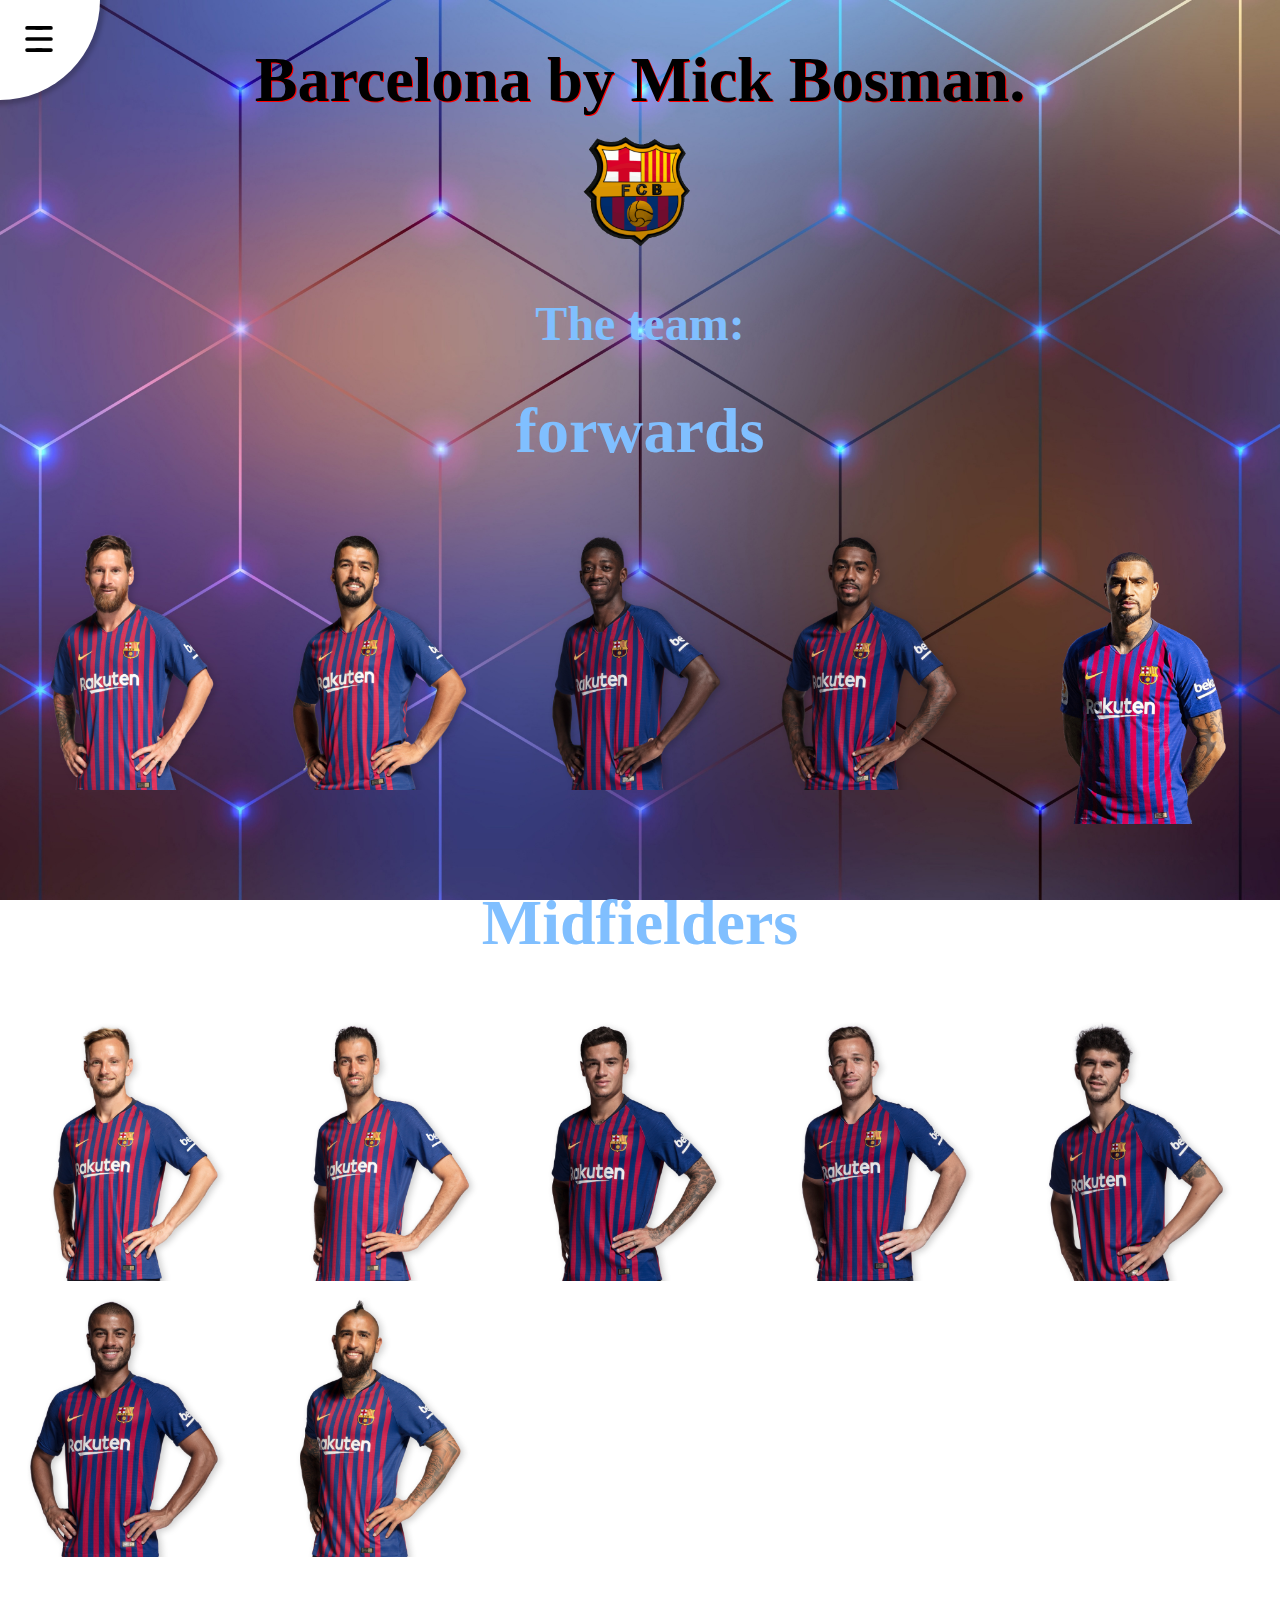
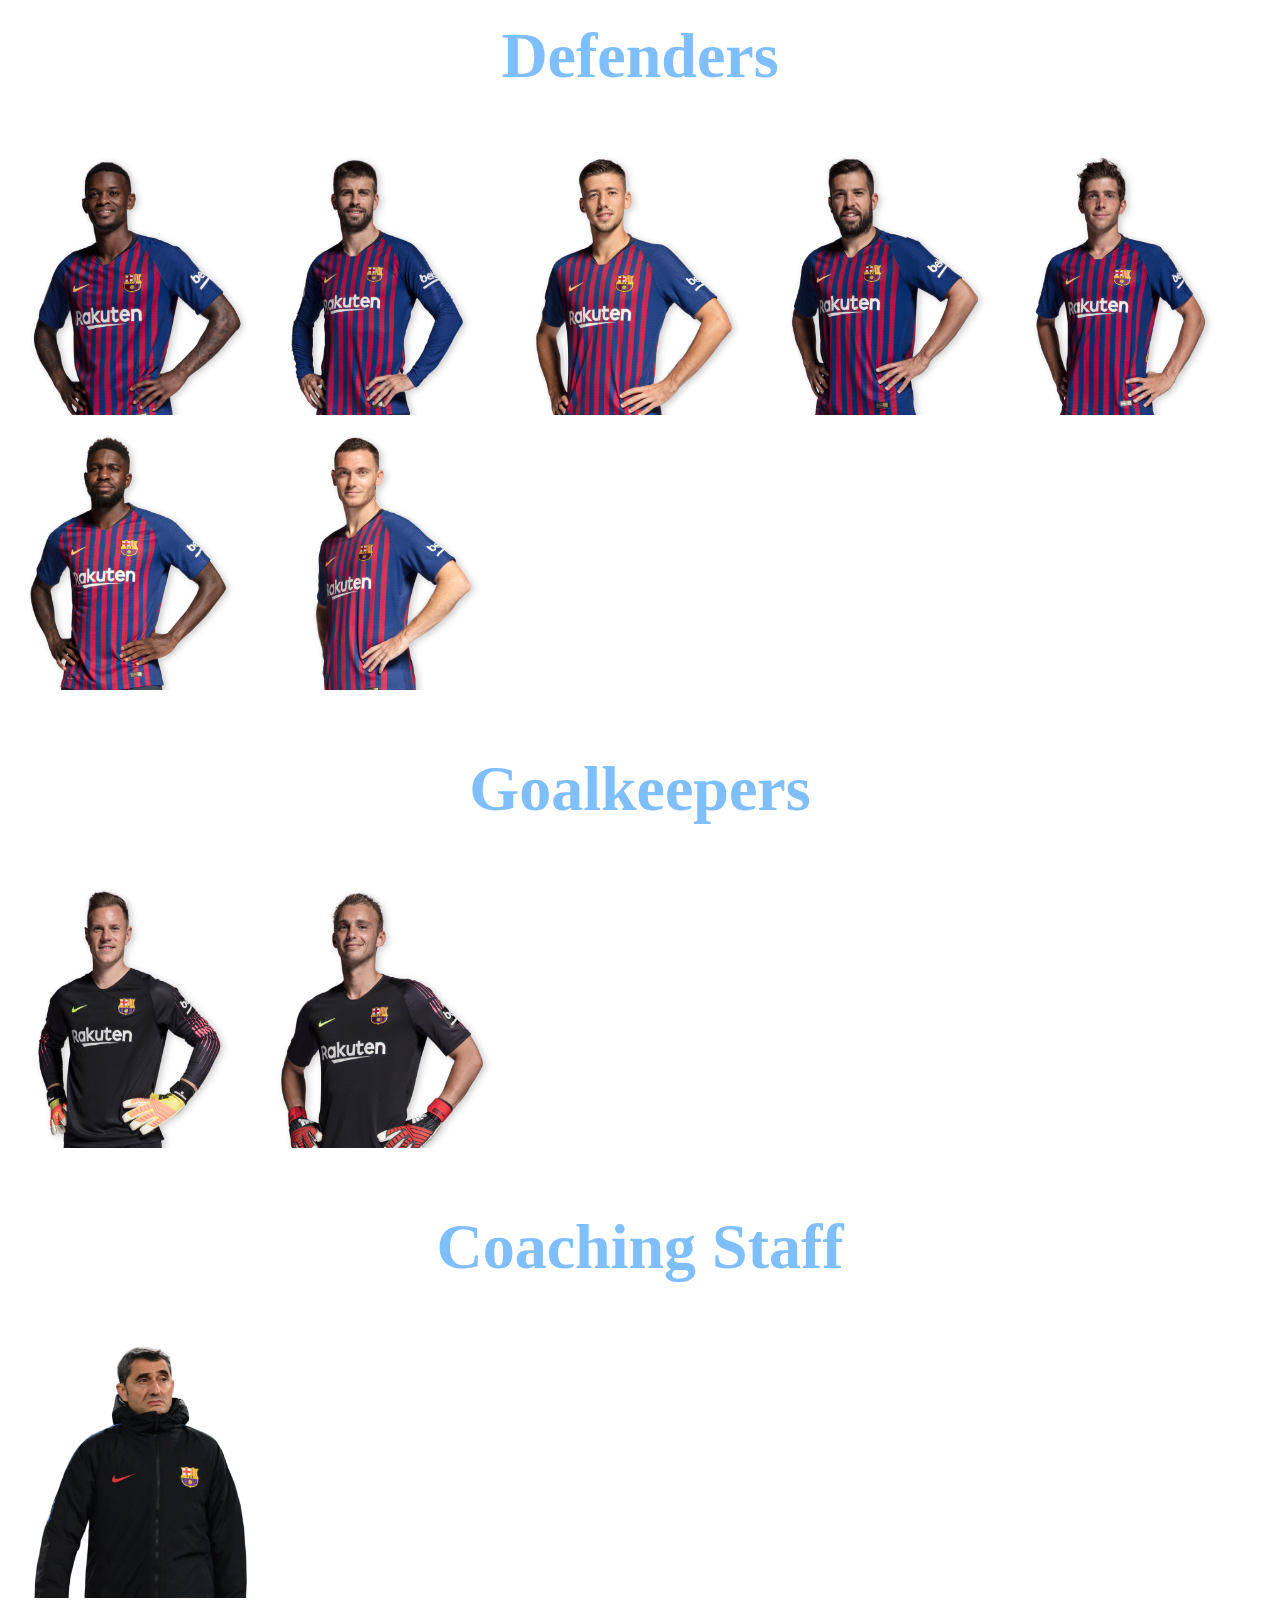
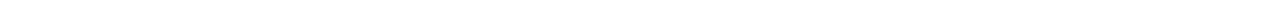
<file: public/index.html>
<!DOCTYPE html>
<html>
<head>
  <meta charset="utf-8">
  <title>selectie van covers</title>
  <meta name="author" content="Mick Bosman">
  <link rel="stylesheet" href="style_2.css">
</head>
<body lang="nl">

        <div class="logo">
        <h1>Barcelona by Mick Bosman.</h1>
        <img src="afbeeldingen/barcalona.gif">
      </div>

      <div class="positions">
        <h2>The team:</h2>
        <h1>forwards</h1>
      </div>

            <!-- menu -->
            <a href="index.html">
                <div class="pie pie1" onclick="document.body.classList.remove('active')">
              <div class="pie-color pie-color1">
              </div>
            </div>
          </a>

          <a href="playingTimes.html">
            <div class="pie pie2" onclick="document.body.classList.remove('active')">
              <div class="pie-color pie-color2">
              </div>
            </div>
          </a>

          <a href="trophies.html">
            <div class="pie pie3" onclick="document.body.classList.remove('active')">
              <div class="pie-color pie-color3">
              </div>
            </div>
          </a>

            <div class="menu" onclick="document.body.classList.toggle('active')">
              <svg class="hamburger" xmlns="http://www.w3.org/2000/svg" width="100" height="100" viewBox="0 0 100 100">
                    <g  fill="none"
                      stroke="#000"
                      stroke-width="7.999"
                      stroke-linecap="round">
                      <path d="M 55,26.000284 L 24.056276,25.999716" />
                      <path d="M 24.056276,49.999716 L 75.943724,50.000284" />
                      <path d="M 45,73.999716 L 75.943724,74.000284" />
                      <path d="M 75.943724,26.000284 L 45,25.999716" />
                      <path d="M 24.056276,73.999716 L 55,74.000284" />
                    </g>
                  </svg>
            </div>

<div class="wrapper">
    <img class="mButton" src="afbeeldingen/player_1.png">
    <div class="cover content">
      <img src="afbeeldingen/player_1.png">
      <article>
            <h1>Lionel Messi</h1>
        <ul>
          <h3><li>Position: forward.</li></h3>
          <h3><li>Orgin: Rosario, Argentinië.</li></h3>
          <h3><li>Age: 31.</li></h3>
          <h3><li>height: 170cm.</li></h3>
          <h3><li>club debut: 16/10/2004.</li></h3>
          <h3><li>weight: 72kg.</li></h3>
        </ul>
      </article>
    </div>

    <img class="mButton" src="afbeeldingen/player_2.png">
    <div class="cover content">
      <img src="afbeeldingen/player_2.png">
      <article>
            <h1>Luis Suárez</h1>
        <ul>
          <h3><li>Position: forward.</li></h3>
          <h3><li>Orgin: Salto, Uruguay.</li></h3>
          <h3><li>Age: 32.</li></h3>
          <h3><li>height: 182cm.</li></h3>
          <h3><li>club debut: 25/10/14.</li></h3>
          <h3><li>weight: 86kg.</li></h3>
        </ul>
      </article>
    </div>

    <img class="mButton" src="afbeeldingen/player_3.png">
    <div class="cover content">
      <img src="afbeeldingen/player_3.png">
      <article>
            <h1>Ousmane Dembélé</h1>
        <ul>
          <h3><li>Position: forward.</li></h3>
          <h3><li>Orgin: Vernon, France.</li></h3>
          <h3><li>Age: 22.</li></h3>
          <h3><li>height: 178cm.</li></h3>
          <h3><li>club debut:09/09/2017.</li></h3>
          <h3><li>weight: 67kg.</li></h3>
        </ul>
      </article>
    </div>

    <img class="mButton" src="afbeeldingen/player_4.png">
    <div class="cover content">
      <img src="afbeeldingen/player_4.png">
      <article>
            <h1>Malcom</h1>
        <ul>
          <h3><li>Position: forward.</li></h3>
          <h3><li>Orgin: São Paulo, Brazil.</li></h3>
          <h3><li>Age: 22.</li></h3>
          <h3><li>height: 172cm.</li></h3>
          <h3><li>club debut: 25/08/2018.</li></h3>
          <h3><li>weight: 74kg.</li></h3>
        </ul>
      </article>
    </div>

    <img class="mButton" src="afbeeldingen/player_5.png">
    <div class="cover content">
      <img src="afbeeldingen/player_5.png">
      <article>
            <h1>Kevin-Prince Boateng</h1>
        <ul>
          <h3><li>Position: forward.</li></h3>
          <h3><li>Orgin: Berlin, Germany.</li></h3>
          <h3><li>Age: 32.</li></h3>
          <h3><li>height: 185cm.</li></h3>
          <h3><li>club debut: 23/01/2019.</li></h3>
          <h3><li>weight: 86kg.</li></h3>
        </ul>
      </article>
    </div>

</div>

      <div class="positions">
        <h1>Midfielders</h1>
      </div>

<div class="wrapper">

      <img class="mButton" src="afbeeldingen/player_6.png">
      <div class="cover content">
        <img src="afbeeldingen/player_6.png">
        <article>
              <h1>Ivan Rakitic</h1>
          <ul>
            <h3><li>Position: midfielder.</li></h3>
            <h3><li>Orgin: Rheinfelden, Switzerland.</li></h3>
            <h3><li>Age: 31.</li></h3>
            <h3><li>height: 184cm.</li></h3>
            <h3><li>club debut: 24/08/2014.</li></h3>
            <h3><li>weight: 78kg.</li></h3>
          </ul>
        </article>
      </div>

      <img class="mButton" src="afbeeldingen/player_7.png">
      <div class="cover content">
        <img src="afbeeldingen/player_7.png">
        <article>
              <h1>Sergio Busquets</h1>
          <ul>
            <h3><li>Position: midfielder.</li></h3>
            <h3><li>Orgin: Sabadell, Spain.</li></h3>
            <h3><li>Age: 31.</li></h3>
            <h3><li>height: 189cm.</li></h3>
            <h3><li>club debut: 21/08/2010.</li></h3>
            <h3><li>weight: 76kg.</li></h3>
          </ul>
        </article>
      </div>

      <img class="mButton" src="afbeeldingen/player_8.png">
      <div class="cover content">
        <img src="afbeeldingen/player_8.png">
        <article>
              <h1>Coutinho</h1>
          <ul>
            <h3><li>Position: midfielder.</li></h3>
            <h3><li>Orgin: Rio de Janeiro, Brazil.</li></h3>
            <h3><li>Age: 27.</li></h3>
            <h3><li>height: 172cm.</li></h3>
            <h3><li>club debut: 26/01/2018.</li></h3>
            <h3><li>weight: 68kg.</li></h3>
          </ul>
        </article>
      </div>

      <img class="mButton" src="afbeeldingen/player_9.png">
      <div class="cover content">
        <img src="afbeeldingen/player_9.png">
        <article>
              <h1>Arthur</h1>
          <ul>
            <h3><li>Position: midfielder.</li></h3>
            <h3><li>Orgin: Goiânia, Brazil.</li></h3>
            <h3><li>Age: 23.</li></h3>
            <h3><li>height: 171cm.</li></h3>
            <h3><li>club debut: 18/08/2018.</li></h3>
            <h3><li>weight: 73kg.</li></h3>
          </ul>
        </article>
      </div>

      <img class="mButton" src="afbeeldingen/player_10.png">
      <div class="cover content">
        <img src="afbeeldingen/player_10.png">
        <article>
              <h1>Carles Aleñá</h1>
          <ul>
            <h3><li>Position: midfielder.</li></h3>
            <h3><li>Orgin: Mataró, Spain.</li></h3>
            <h3><li>Age: 21.</li></h3>
            <h3><li>height: 180cm.</li></h3>
            <h3><li>club debut: 30/11/2016.</li></h3>
            <h3><li>weight: 73kg.</li></h3>
          </ul>
        </article>
      </div>

      <img class="mButton" src="afbeeldingen/player_11.png">
      <div class="cover content">
        <img src="afbeeldingen/player_11.png">
        <article>
              <h1>Rafinha</h1>
          <ul>
            <h3><li>Position: midfielder.</li></h3>
            <h3><li>Orgin: São Paulo, Brazil.</li></h3>
            <h3><li>Age: 26.</li></h3>
            <h3><li>height: 174cm.</li></h3>
            <h3><li>club debut: 08/01/2011.</li></h3>
            <h3><li>weight: 71kg.</li></h3>
          </ul>
        </article>
      </div>

      <img class="mButton" src="afbeeldingen/player_12.png">
      <div class="cover content">
        <img src="afbeeldingen/player_12.png">
        <article>
              <h1>Arturo Vidal</h1>
          <ul>
            <h3><li>Position: midfielder.</li></h3>
            <h3><li>Orgin: Santiago de Chile, Chile.</li></h3>
            <h3><li>Age: 32.</li></h3>
            <h3><li>height: 180cm.</li></h3>
            <h3><li>club debut: 12/08/2018.</li></h3>
            <h3><li>weight: 75kg.</li></h3>
          </ul>
        </article>
      </div>
    </div>

      <div class="positions">
        <h1>Defenders</h1>
      </div>

      <div class="wrapper">

        <img class="mButton" src="afbeeldingen/player_13.png">
        <div class="cover content">
          <img src="afbeeldingen/player_13.png">
          <article>
                <h1>Nélson Semedo</h1>
            <ul>
              <h3><li>Position: defender.</li></h3>
              <h3><li>Orgin: Lisboa, Portugal.</li></h3>
              <h3><li>Age: 26.</li></h3>
              <h3><li>height: 177cm.</li></h3>
              <h3><li>club debut: 16/08/2017.</li></h3>
              <h3><li>weight: 67kg.</li></h3>
            </ul>
          </article>
        </div>

        <img class="mButton" src="afbeeldingen/player_14.png">
        <div class="cover content">
          <img src="afbeeldingen/player_14.png">
          <article>
                <h1>Gerard Piqué</h1>
            <ul>
              <h3><li>Position: defender.</li></h3>
              <h3><li>Orgin: Barcelona, Spain.</li></h3>
              <h3><li>Age: 32.</li></h3>
              <h3><li>height: 194cm.</li></h3>
              <h3><li>club debut: 16/09/2008.</li></h3>
              <h3><li>weight: 85kg.</li></h3>
            </ul>
          </article>
        </div>

        <img class="mButton" src="afbeeldingen/player_15.png">
        <div class="cover content">
          <img src="afbeeldingen/player_15.png">
          <article>
                <h1>Clément Lenglet</h1>
            <ul>
              <h3><li>Position: defender.</li></h3>
              <h3><li>Orgin: Beauvais, France.</li></h3>
              <h3><li>Age: 24.</li></h3>
              <h3><li>height: 186cm.</li></h3>
              <h3><li>club debut: 12/08/2018.</li></h3>
              <h3><li>weight: 81kg.</li></h3>
            </ul>
          </article>
        </div>

        <img class="mButton" src="afbeeldingen/player_16.png">
        <div class="cover content">
          <img src="afbeeldingen/player_16.png">
          <article>
                <h1>Jordi Alba</h1>
            <ul>
              <h3><li>Position: defender.</li></h3>
              <h3><li>Orgin: Hospitalet de Llobregat, Spain.</li></h3>
              <h3><li>Age: 30.</li></h3>
              <h3><li>height: 170cm.</li></h3>
              <h3><li>club debut: 19/08/2012.</li></h3>
              <h3><li>weight: 68kg.</li></h3>
            </ul>
          </article>
        </div>

        <img class="mButton" src="afbeeldingen/player_17.png">
        <div class="cover content">
          <img src="afbeeldingen/player_17.png">
          <article>
                <h1>Sergi Roberto</h1>
            <ul>
              <h3><li>Position: defender.</li></h3>
              <h3><li>Orgin: Reus, Spain.</li></h3>
              <h3><li>Age: 27.</li></h3>
              <h3><li>height: 178cm.</li></h3>
              <h3><li>club debut: 10/11/2010.</li></h3>
              <h3><li>weight: 68kg.</li></h3>
            </ul>
          </article>
        </div>

        <img class="mButton" src="afbeeldingen/player_18.png">
        <div class="cover content">
          <img src="afbeeldingen/player_18.png">
          <article>
                <h1>Samuel Umtiti</h1>
            <ul>
              <h3><li>Position: defender.</li></h3>
              <h3><li>Orgin: Yaoundé, Cameroon.</li></h3>
              <h3><li>Age: 26.</li></h3>
              <h3><li>height: 182cm.</li></h3>
              <h3><li>club debut: 17/08/2016.</li></h3>
              <h3><li>weight: 75kg.</li></h3>
            </ul>
          </article>
        </div>

        <img class="mButton" src="afbeeldingen/player_19.png">
        <div class="cover content">
          <img src="afbeeldingen/player_19.png">
          <article>
                <h1>Thomas Vermaelen</h1>
            <ul>
              <h3><li>Position: defender.</li></h3>
              <h3><li>Orgin: Kapellen, Belgium.</li></h3>
              <h3><li>Age: 34.</li></h3>
              <h3><li>height: 183cm.</li></h3>
              <h3><li>club debut: 23/05/2015.</li></h3>
              <h3><li>weight: 80kg.</li></h3>
            </ul>
          </article>
        </div>
      </div>

        <div class="positions">
            <h1>Goalkeepers</h1>
        </div>

<div class="wrapper">
  <img class="mButton" src="afbeeldingen/player_20.png">
  <div class="cover content">
    <img src="afbeeldingen/player_20.png">
    <article>
          <h1>Marc-André ter Stegen</h1>
      <ul>
        <h3><li>Position: goalkeeper.</li></h3>
        <h3><li>Orgin: Mönchengladbach, Germany.</li></h3>
        <h3><li>Age: 27.</li></h3>
        <h3><li>height: 187cm.</li></h3>
        <h3><li>club debut: 17/09/2014.</li></h3>
        <h3><li>weight: 85kg.</li></h3>
      </ul>
    </article>
  </div>

  <img class="mButton" src="afbeeldingen/player_21.png">
  <div class="cover content">
    <img src="afbeeldingen/player_21.png">
    <article>
          <h1>Jasper Cillessen</h1>
      <ul>
        <h3><li>Position: goalkeeper.</li></h3>
        <h3><li>Orgin: Groesbeek, Netherlands.</li></h3>
        <h3><li>Age: 30.</li></h3>
        <h3><li>height: 185cm.</li></h3>
        <h3><li>club debut: 10/09/2016.</li></h3>
        <h3><li>weight: 83kg.</li></h3>
      </ul>
    </article>
  </div>
</div>

  <div class="positions">
      <h1>Coaching Staff</h1>
  </div>

<div class="wrapper">
  <img class="mButton" src="afbeeldingen/player_22.png">
  <div class="cover content">
    <img src="afbeeldingen/player_22.png">
    <article>
          <h1>Ernesto Valverde</h1>
      <ul>
        <h3><li>Coach.</li></h3>
        <h3><li>Orgin: Viandar de la Vera.</li></h3>
        <h3><li>Age: 55.</li></h3>
      </ul>
    </article>
  </div>
</div>


  <script src="script.js"></script>
</body>
</html>
</file>
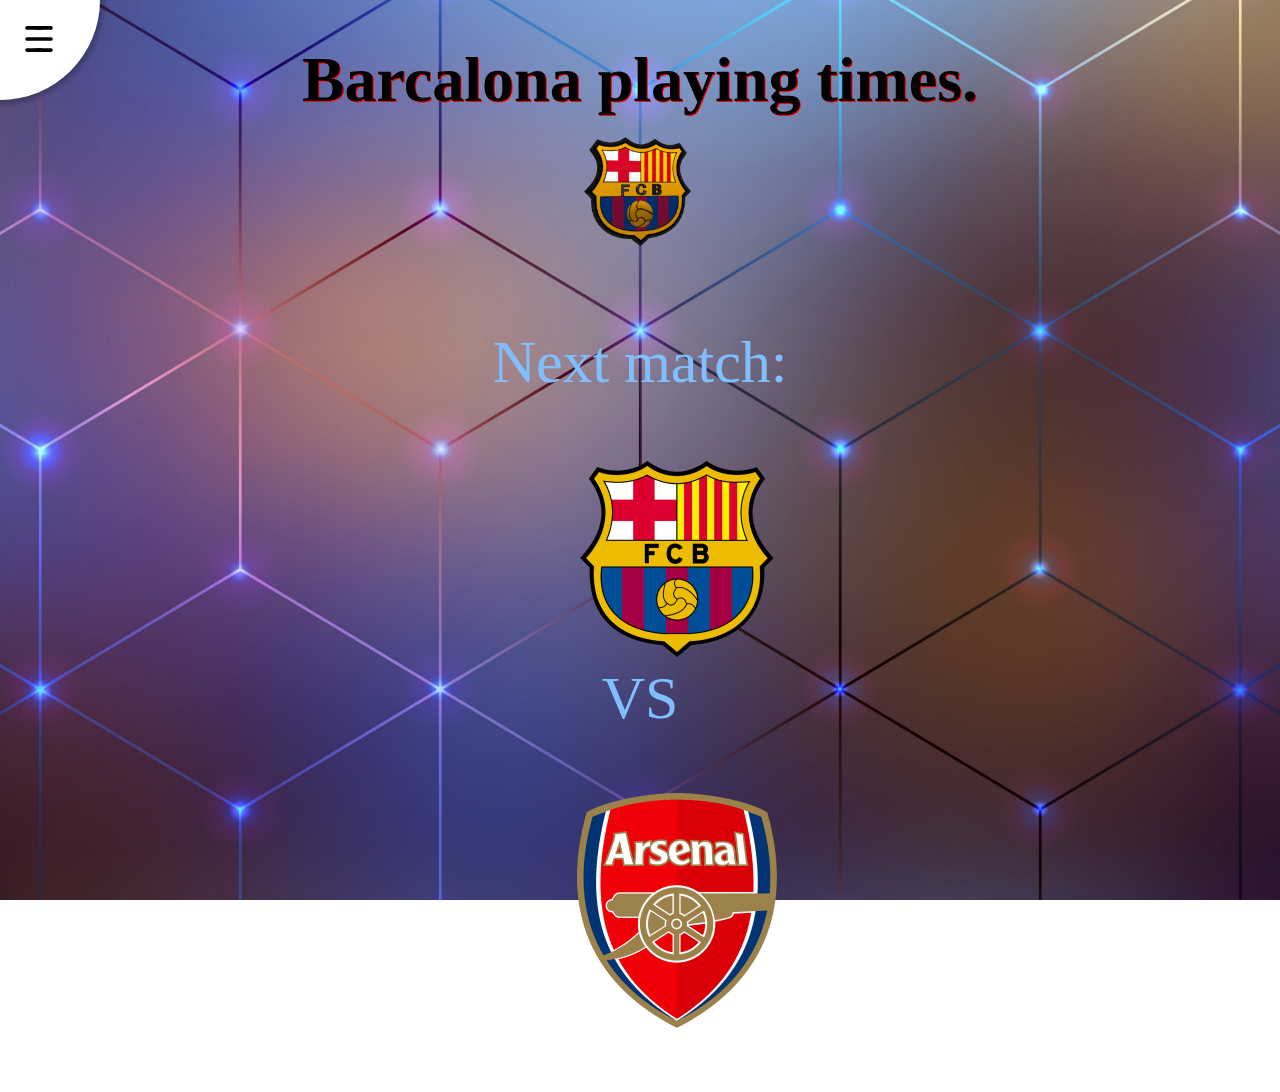
<file: public/playingTimes.html>
<!DOCTYPE html>
<html lang="nl">
  <head>
    <meta charset="utf-8">
    <title>Barcelona Mick.</title>
    <meta name="author" content="Mick Bosman">
    <meta name="viewport" content="width=device-width, initial-scale=1, shrink-to-fit=no">
    <link rel="stylesheet" href="style.css">
  </head>

  <body>

    <div class="logo">
    <h1>Barcalona playing times.</h1>
    <img src="afbeeldingen/barcalona.gif">
  </div>

        <!-- menu -->
        <a href="index.html">
            <div class="pie pie1" onclick="document.body.classList.remove('active')">
          <div class="pie-color pie-color1">
          </div>
        </div>
      </a>

      <a href="playingTimes.html">
        <div class="pie pie2" onclick="document.body.classList.remove('active')">
          <div class="pie-color pie-color2">
          </div>
        </div>
      </a>

      <a href="trophies.html">
        <div class="pie pie3" onclick="document.body.classList.remove('active')">
          <div class="pie-color pie-color3">

          </div>
        </div>
      </a>

        <div class="menu" onclick="document.body.classList.toggle('active')">
          <svg class="hamburger" xmlns="http://www.w3.org/2000/svg" width="100" height="100" viewBox="0 0 100 100">
                <g  fill="none"
                  stroke="#000"
                  stroke-width="7.999"
                  stroke-linecap="round">
                  <path d="M 55,26.000284 L 24.056276,25.999716" />
                  <path d="M 24.056276,49.999716 L 75.943724,50.000284" />
                  <path d="M 45,73.999716 L 75.943724,74.000284" />
                  <path d="M 75.943724,26.000284 L 45,25.999716" />
                  <path d="M 24.056276,73.999716 L 55,74.000284" />
                </g>
              </svg>
        </div>

        <br>
        <br>
        <br>
        <br>
        <p>Next match:</p>
<div class="img_1">
  <img src="afbeeldingen/badge_1.png">
</div>

<p>VS</p>

<div class="img_2">
  <img src="afbeeldingen/badge_2.png">
</div>

        <p id="timer_1"></p>

        <script>

        var countDownDate = new Date("Aug 4, 2019 20:00:00").getTime();


        var x = setInterval(function() {


          var now = new Date().getTime();


          var distance = countDownDate - now;

          var days = Math.floor(distance / (1000 * 60 * 60 * 24));
          var hours = Math.floor((distance % (1000 * 60 * 60 * 24)) / (1000 * 60 * 60));
          var minutes = Math.floor((distance % (1000 * 60 * 60)) / (1000 * 60));
          var seconds = Math.floor((distance % (1000 * 60)) / 1000);

          document.getElementById("timer_1").innerHTML = days + "d " + hours + "h "
          + minutes + "m " + seconds + "s ";

          if (distance < 0) {
            clearInterval(x);
            document.getElementById("timer_1").innerHTML = "EXPIRED";
          }
        }, 1000);
        </script>

  </body>
</html>
</file>
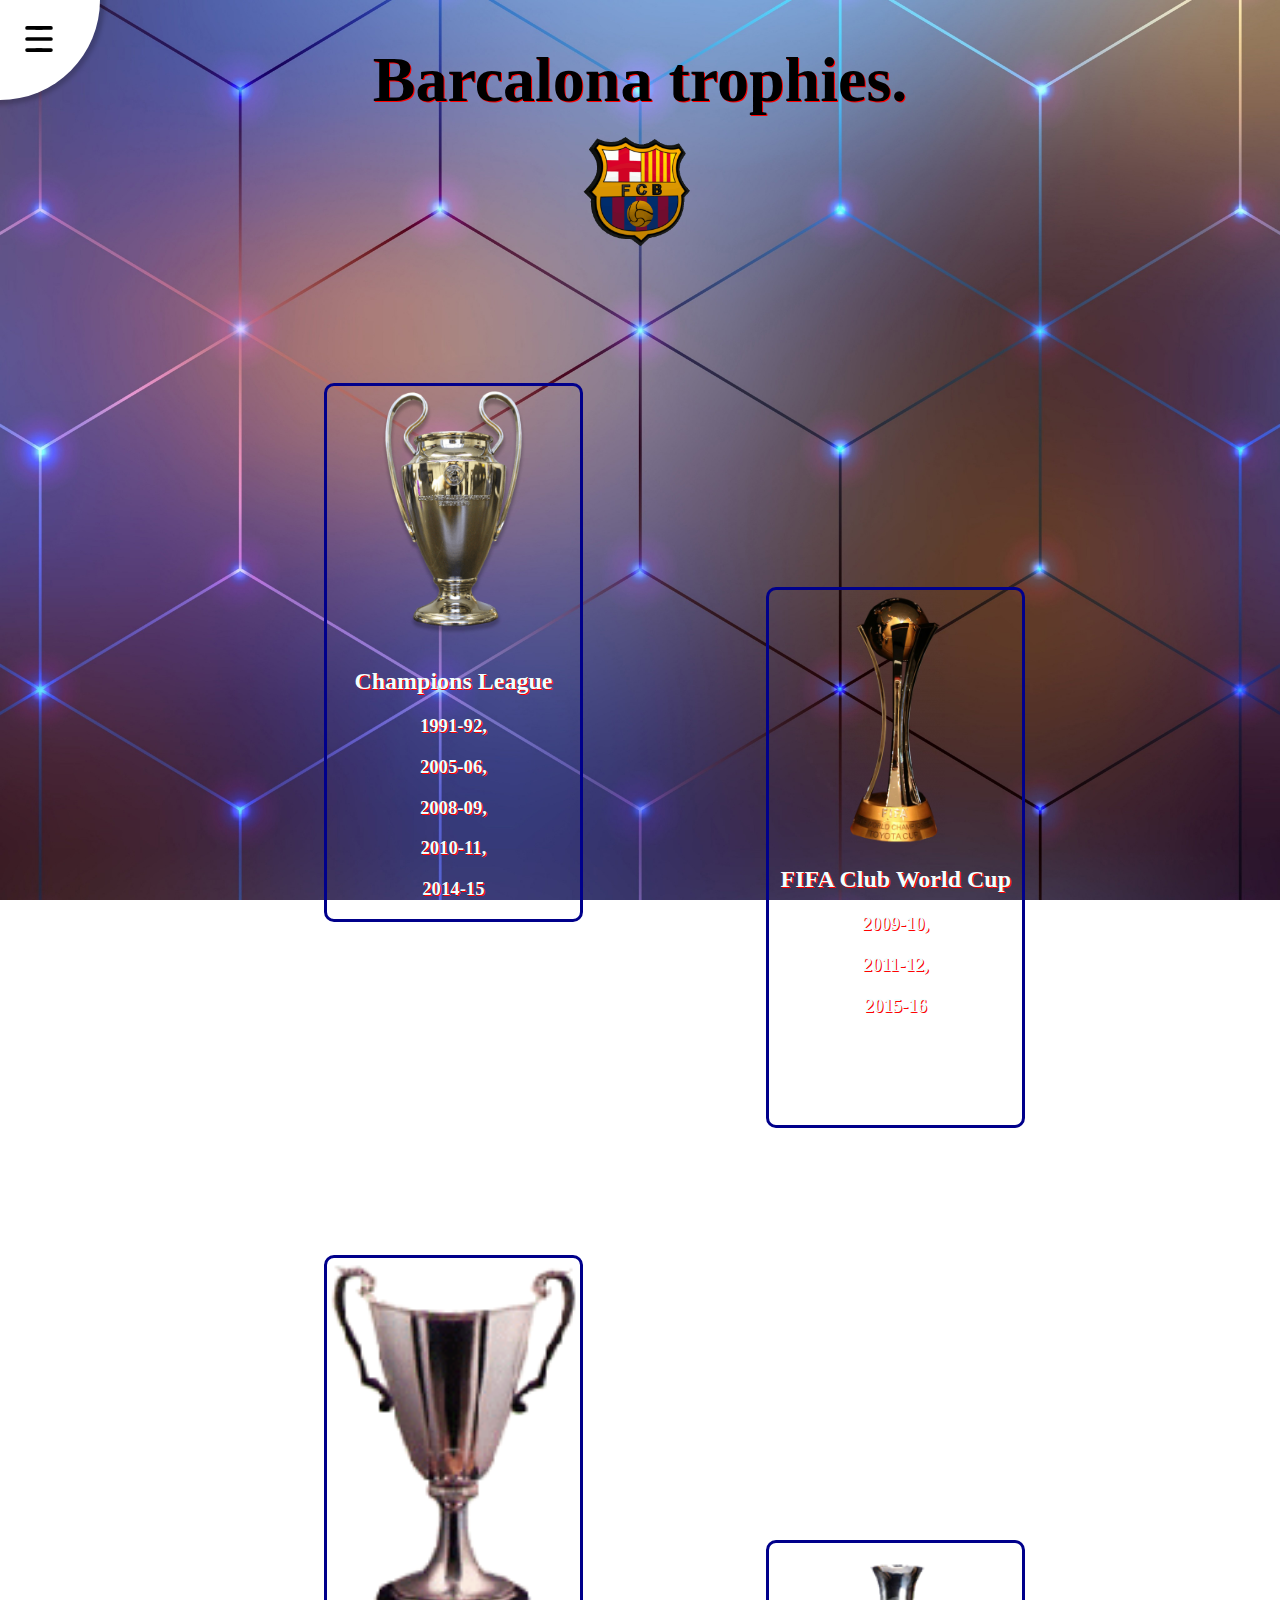
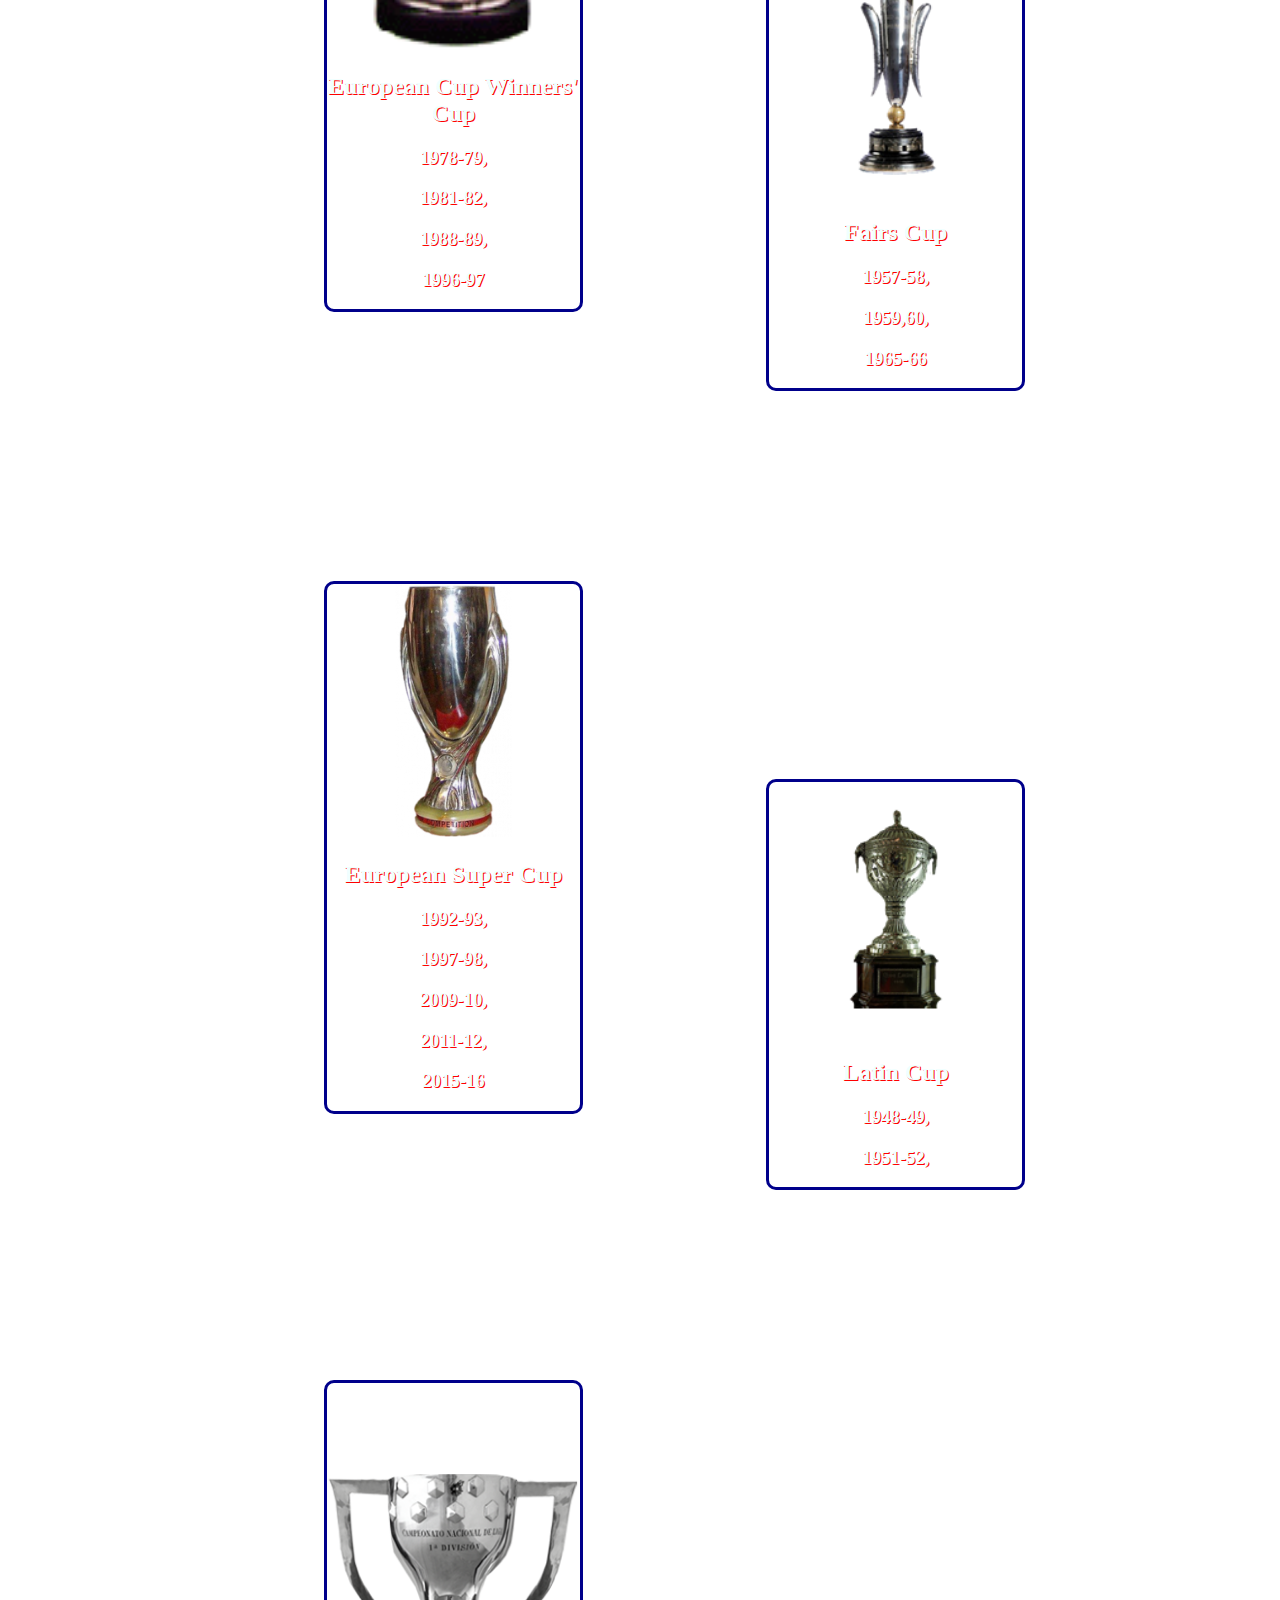
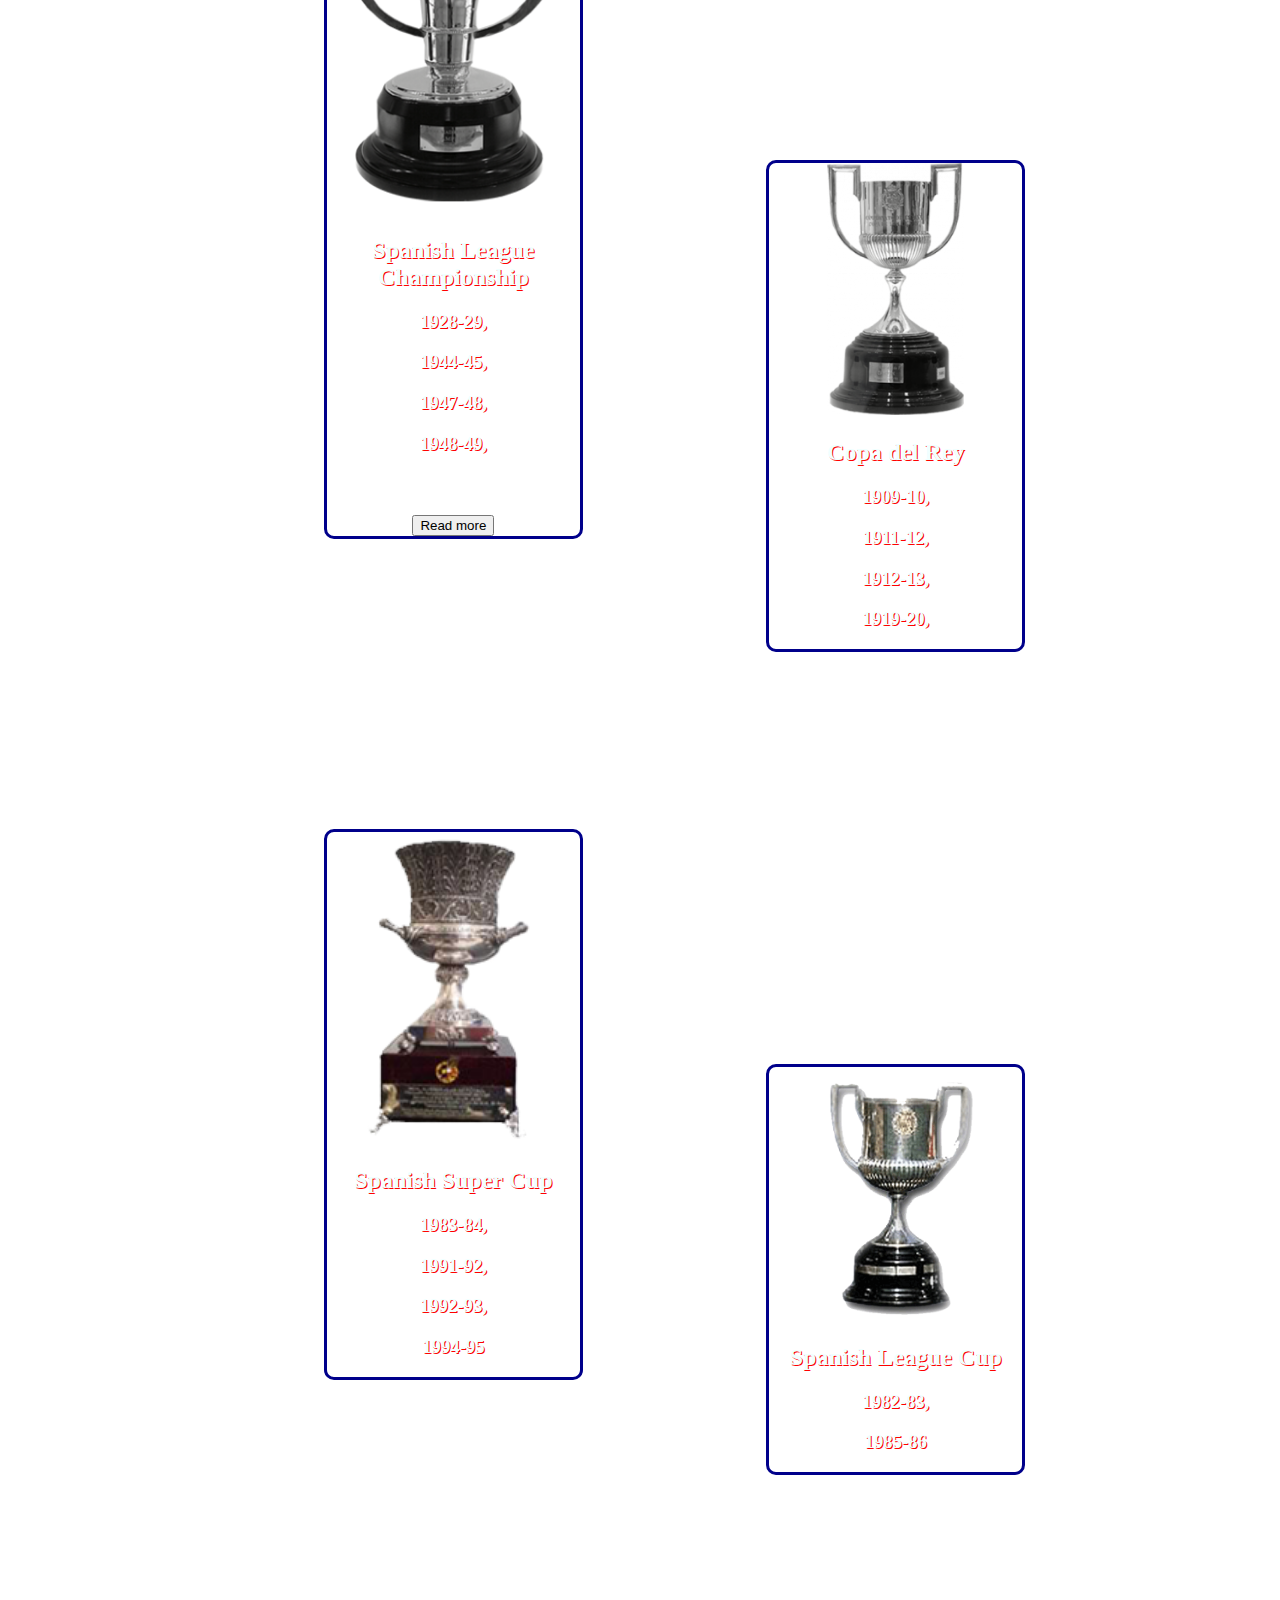
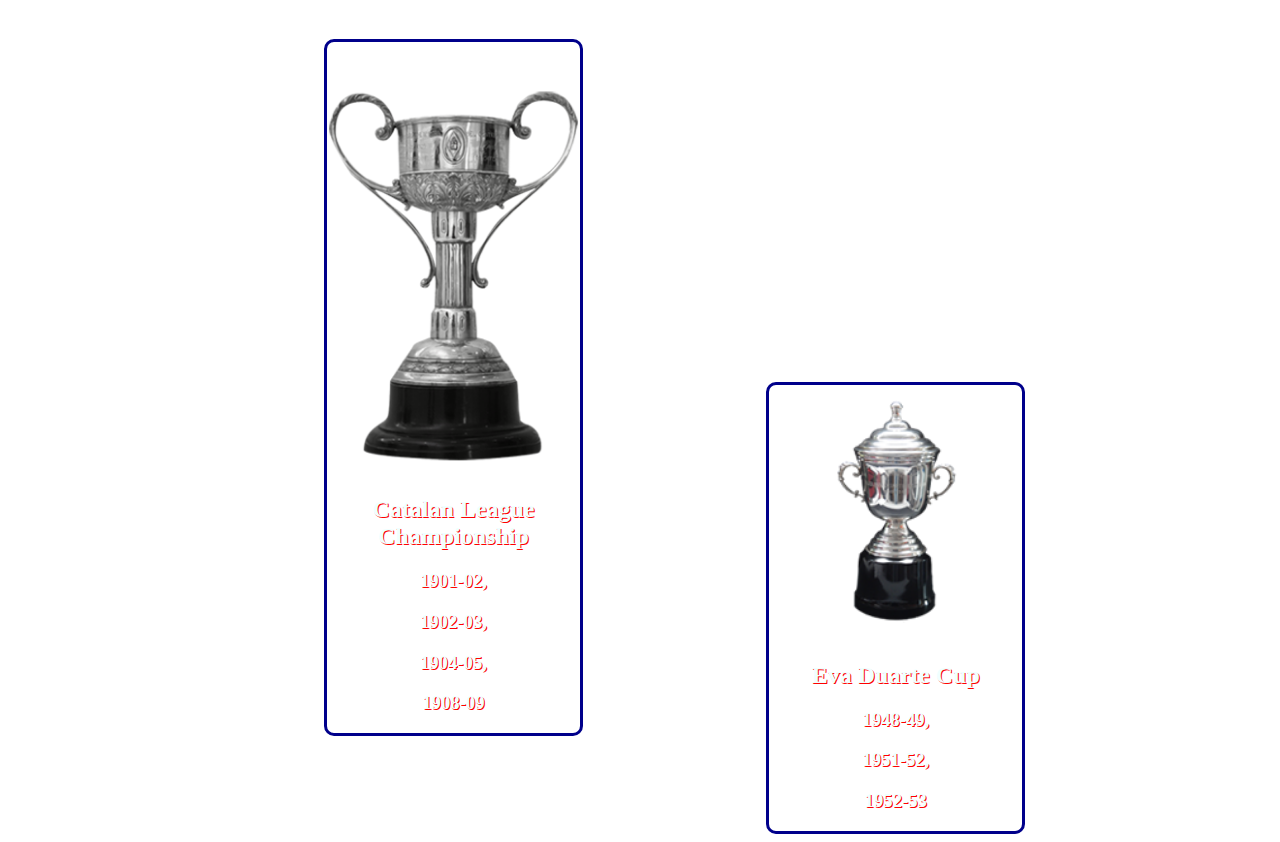
<file: public/trophies.html>
<!DOCTYPE html>
<html lang="nl">
  <head>
    <meta charset="utf-8">
    <title>Barcelona Mick.</title>
    <meta name="author" content="Mick Bosman">
    <meta name="viewport" content="width=device-width, initial-scale=1, shrink-to-fit=no">
    <link rel="stylesheet" href="style.css">
  </head>

  <body>


    <div class="logo">
    <h1>Barcalona trophies.</h1>
    <img src="afbeeldingen/barcalona.gif">
  </div>

        <!-- menu -->
        <a href="index.html">
            <div class="pie pie1" onclick="document.body.classList.remove('active')">
          <div class="pie-color pie-color1">
          </div>
        </div>
      </a>

      <a href="playingTimes.html">
        <div class="pie pie2" onclick="document.body.classList.remove('active')">
          <div class="pie-color pie-color2">
          </div>
        </div>
      </a>

      <a href="trophies.html">
        <div class="pie pie3" onclick="document.body.classList.remove('active')">
          <div class="pie-color pie-color3">
          </div>
        </div>
      </a>

        <div class="menu" onclick="document.body.classList.toggle('active')">
          <svg class="hamburger" xmlns="http://www.w3.org/2000/svg" width="100" height="100" viewBox="0 0 100 100">
                <g  fill="none"
                  stroke="#000"
                  stroke-width="7.999"
                  stroke-linecap="round">
                  <path d="M 55,26.000284 L 24.056276,25.999716" />
                  <path d="M 24.056276,49.999716 L 75.943724,50.000284" />
                  <path d="M 45,73.999716 L 75.943724,74.000284" />
                  <path d="M 75.943724,26.000284 L 45,25.999716" />
                  <path d="M 24.056276,73.999716 L 55,74.000284" />
                </g>
              </svg>
        </div>

<div class="trophies">

<div class="trophy_1">
  <img src="afbeeldingen/trophy_1.png">
  <h2>Champions League</h2>
<h3>1991-92,</h3>
<h3>2005-06,</h3>
<h3>2008-09,</h3>
<h3>2010-11,</h3>
<h3>2014-15</h3>
</div>

<div class="trophy_2">
  <img src="afbeeldingen/trophy_2.png">
  <h2>FIFA Club World Cup</h2>
<h3>2009-10,</h3>
<h3>2011-12,</h3>
<h3>2015-16</h3>
<br>
<br>
<br>
<br>
<br>
</div>

<div class="trophy_3">
  <img src="afbeeldingen/trophy_3.gif">
  <h2>European Cup Winners' Cup</h2>
<h3>1978-79,</h3>
<h3>1981-82,</h3>
<h3>1988-89,</h3>
<h3>1996-97</h3>
</div>

<div class="trophy_4">
  <img src="afbeeldingen/trophy_4.png">
  <h2>Fairs Cup</h2>
<h3>1957-58,</h3>
<h3>1959,60,</h3>
<h3>1965-66</h3>
</div>


<div class="trophy_5">
  <img src="afbeeldingen/trophy_5.png">
  <h2>European Super Cup</h2>
<h3>1992-93,</h3>
<h3>1997-98,</h3>
<h3>2009-10,</h3>
<h3>2011-12,</h3>
<h3>2015-16</h3>
</div>

<div class="trophy_6">
  <img src="afbeeldingen/trophy_6.png">
  <h2>Latin Cup</h2>
<h3>1948-49,</h3>
<h3>1951-52,</h3>
</div>

<p><div class="trophy_7">
  <img src="afbeeldingen/trophy_7.png">
  <h2>Spanish League Championship</h2>
<h3>1928-29,</h3>
<h3>1944-45,</h3>
<h3>1947-48,</h3>
<h3>1948-49,</h3>
<span id="dots"></span><span id="more">1951-52, 1952-53, 1958-59, 1959-60, 1973-74,
   1984-85, 1990-91, 1991-92, 1992-93, 1993-94, 1997-98, 1998-99, 2004-05, 2005-06, 2008-09, 2009-10, 2010-11, 2012-13, 2014-15, 2015-16, 2017-18, 2018-19</span></p>
<button onclick="myFunction()" id="myBtn">Read more</button>
<script> function myFunction() {
  var dots = document.getElementById("dots");
  var moreText = document.getElementById("more");
  var btnText = document.getElementById("myBtn");

  if (dots.style.display === "none") {
    dots.style.display = "inline";
    btnText.innerHTML = "Read more";
    moreText.style.display = "none";
  } else {
    dots.style.display = "none";
    btnText.innerHTML = "Read less";
    moreText.style.display = "inline";
  }
}
</script>
</div>

<div class="trophy_8">
  <img src="afbeeldingen/trophy_8.png">
  <h2>Copa del Rey</h2>
<h3>1909-10,</h3>
<h3>1911-12,</h3>
<h3>1912-13,</h3>
<h3>1919-20,</h3>
</div>

<div class="trophy_9">
  <img src="afbeeldingen/trophy_9.png">
  <h2>Spanish Super Cup</h2>
<h3>1983-84,</h3>
<h3>1991-92,</h3>
<h3>1992-93,</h3>
<h3>1994-95</h3>
</div>

<div class="trophy_10">
  <img src="afbeeldingen/trophy_10.gif">
  <h2>Spanish League Cup</h2>
<h3>1982-83,</h3>
<h3>1985-86</h3>
</div>

<div class="trophy_11">
  <img src="afbeeldingen/trophy_11.png">
  <h2>Catalan League Championship</h2>
<h3>1901-02,</h3>
<h3>1902-03,</h3>
<h3>1904-05,</h3>
<h3>1908-09</h3>
</div>

<div class="trophy_12">
  <img src="afbeeldingen/trophy_12.png">
  <h2>Eva Duarte Cup</h2>
<h3>1948-49,</h3>
<h3>1951-52,</h3>
<h3>1952-53</h3>
</div>


</div>
  </body>
</html>
</file>
<file: public/style_2.css>
@import "https://fonts.googleapis.com/css?family=Play";

body {
  background-image: url("afbeeldingen/achtergrond.jpg");
 background-position: center center;
 background-repeat: no-repeat;
 background-attachment: fixed;
 background-size: cover;
}

.wrapper {
  display: grid;
  grid-template-columns: 1fr 1fr 1fr 1fr 1fr;
  grid-gap: 1em;
  padding: 1.2em;
  position: relative;
}

.wrapper .content {
  display: none;
}

label {
  color: rgba(255, 187, 51, 0.8);
}

.wrapper img.mButton {
  max-width: 220px;
  transition: transform .3s ease-out, box-shadow .4s ease-out;
}

.wrapper img.mButton:hover {
  transform: scale(1.1);
  box-shadow: .5em .5em 2em white;
}

.cover {
  display: grid;
  grid-template-columns: 1fr 1fr;
  max-width: 80vw;
  grid-gap: 1.5em;
}

.grid img {
  max-width: 100%;
}

.contentBackground {
  position: absolute;
  top: 0;
  left: 0;
  width: 100vw;
  height: 100vh;
  background-color: rgba(0, 0, 0, 0);
  display: grid;
  justify-items: center;
  align-items: center;
  position:fixed;
}

.hiddenContent {
  max-width: 80%;
  padding: 2em;
  border-radius: 6px;
  background-color: rgb(51, 51, 51);
  display: grid;
  grid-template-rows: auto 1fr;
  grid-row-gap: 1em;
  animation: reveal 1s ease-in-out;
  border: solid;
  border-color: darkred;
}

@keyframes reveal {
  0% {transform: scale(0)}
  100% {transform: scale(1)}
}


.exitButton {
  width: 3em;
  justify-self: end;
  cursor: pointer;
  font-size: 2em;
  font-weight: 900;
  background-color: rgb(51, 51, 51);
  transform: translateX(.5em);
  border: 0;
  color: rgba(255, 187, 51, 0.5);
}
.exitButton:hover {
  color: red;
}

article {
  color: rgba(255, 187, 51, 0.8);
  cursor: default;
}

/* menu */
.pie {
  background: #000;
  border-radius: 50%;
  box-shadow: 0 0 4px 5px rgba(0, 0, 0, 0.2);
  cursor: pointer;
  height: 400px;
  left: -200px;
  position: absolute;
  top: -200px;
  width: 400px;
  transform: translateX(-200px) translateY(-200px);
  transition: transform 300ms;
}
.pie-color:hover {
  opacity: 0.85;
}
.pie-color:active {
  opacity: 0.7;
}
.pie1 {
  clip-path: polygon(200px 200px, 344px 450px, 0 450px);
  transition-delay: 30ms;
}
.pie2 {
  clip-path: polygon(200px 200px, 344px 450px, 450px 344px);
  transition-delay: 60ms;
}
.pie3 {
  clip-path: polygon(200px 200px, 450px 0, 450px 344px);
  transition-delay: 90ms;
}
.pie-color {
  width: 100%;
  height: 100%;
  border-radius: 50%;
}
.pie-color1 {
  background: linear-gradient(135deg, #f12711, #f5af19);
  clip-path: polygon(200px 200px, 344px 450px, 0 450px);
}
.pie-color2 {
  background: linear-gradient(135deg, #444, #7e84f9);
  clip-path: polygon(200px 200px, 344px 450px, 450px 344px);
}
.pie-color3 {
  background-color: green;
  background-size: 18%;
  clip-path: polygon(200px 200px, 450px 0, 450px 344px);
}
.menu {
  background: #fff;
  border-radius: 50%;
  box-shadow: 0 0 4px 5px rgba(0, 0, 0, 0.2);
  cursor: pointer;
  height: 200px;
  left: -100px;
  position: absolute;
  top: -100px;
  width: 200px;
}
.hamburger {
  cursor: pointer;
  height: 46px;
  left: 58%;
  position: relative;
  top: 58%;
  width: 46px;
}


.hamburger path {
  transition: transform 300ms;
}
.hamburger path:nth-child(1) {
  transform-origin: 25% 29%;
}
.hamburger path:nth-child(2) {
  transform-origin: 50% 50%;
}
.hamburger path:nth-child(3) {
  transform-origin: 75% 72%;
}
.hamburger path:nth-child(4) {
  transform-origin: 75% 29%;
}
.hamburger path:nth-child(5) {
  transform-origin: 25% 72%;
}
.active .pie {
  transform: translateX(0) translateY(0);
}
.active .hamburger path:nth-child(1) {
  transform: rotate(45deg);
}
.active .hamburger path:nth-child(2) {
  transform: scaleX(0);
}
.active .hamburger path:nth-child(3) {
  transform: rotate(45deg);
}
.active .hamburger path:nth-child(4) {
  transform: rotate(-45deg);
}
.active .hamburger path:nth-child(5) {
  transform: rotate(-45deg);
}


.logo {
  text-align: center;
  font-size: 200%;
    text-shadow: 1px 1px red;
    color: black;
}

.logo img {
  margin-top: -3%;
  width: 10%;
}

.positions {
  text-align: center;
  font-size: 200%;
  color:  #80bfff;
}
</file>
<file: public/style.css>
body {
  background-image: url("afbeeldingen/achtergrond.jpg");
 background-position: center center;
 background-repeat: no-repeat;
 background-attachment: fixed;
 background-size: cover;
}

/* menu */
.pie {
  background: #000;
  border-radius: 50%;
  box-shadow: 0 0 4px 5px rgba(0, 0, 0, 0.2);
  cursor: pointer;
  height: 400px;
  left: -200px;
  position: absolute;
  top: -200px;
  width: 400px;
  transform: translateX(-200px) translateY(-200px);
  transition: transform 300ms;
}
.pie-color:hover {
  opacity: 0.85;
}
.pie-color:active {
  opacity: 0.7;
}
.pie1 {
  clip-path: polygon(200px 200px, 344px 450px, 0 450px);
  transition-delay: 30ms;
}
.pie2 {
  clip-path: polygon(200px 200px, 344px 450px, 450px 344px);
  transition-delay: 60ms;
}
.pie3 {
  clip-path: polygon(200px 200px, 450px 0, 450px 344px);
  transition-delay: 90ms;
}
.pie-color {
  width: 100%;
  height: 100%;
  border-radius: 50%;
}
.pie-color1 {
  background: linear-gradient(135deg, #f12711, #f5af19);
  clip-path: polygon(200px 200px, 344px 450px, 0 450px);
}
.pie-color2 {
  background: linear-gradient(135deg, #444, #7e84f9);
  clip-path: polygon(200px 200px, 344px 450px, 450px 344px);
}
.pie-color3 {
  background-color: green;
  background-size: 18%;
  clip-path: polygon(200px 200px, 450px 0, 450px 344px);
}
.menu {
  background: #fff;
  border-radius: 50%;
  box-shadow: 0 0 4px 5px rgba(0, 0, 0, 0.2);
  cursor: pointer;
  height: 200px;
  left: -100px;
  position: absolute;
  top: -100px;
  width: 200px;
}
.hamburger {
  cursor: pointer;
  height: 46px;
  left: 58%;
  position: relative;
  top: 58%;
  width: 46px;
}


.hamburger path {
  transition: transform 300ms;
}
.hamburger path:nth-child(1) {
  transform-origin: 25% 29%;
}
.hamburger path:nth-child(2) {
  transform-origin: 50% 50%;
}
.hamburger path:nth-child(3) {
  transform-origin: 75% 72%;
}
.hamburger path:nth-child(4) {
  transform-origin: 75% 29%;
}
.hamburger path:nth-child(5) {
  transform-origin: 25% 72%;
}
.active .pie {
  transform: translateX(0) translateY(0);
}
.active .hamburger path:nth-child(1) {
  transform: rotate(45deg);
}
.active .hamburger path:nth-child(2) {
  transform: scaleX(0);
}
.active .hamburger path:nth-child(3) {
  transform: rotate(45deg);
}
.active .hamburger path:nth-child(4) {
  transform: rotate(-45deg);
}
.active .hamburger path:nth-child(5) {
  transform: rotate(-45deg);
}


.logo {
  text-align: center;
  font-size: 200%;
    text-shadow: 1px 1px red;
    color: black;
}

.logo img {
  margin-top: -3%;
  width: 10%;
}

.trophies {
  color: 	#F0FFFF;
text-shadow: 1px 1px red;
}

.trophies img {
  width: 100%;
}

.trophy_1 {
  border: solid;
  border-color: darkblue;
  border-radius: 10px;
  width: 20%;
  margin-left: 25%;
  margin-top: 10%;
  text-align: center;
}

.trophy_2 {
  border: solid;
  border-color: darkblue;
  border-radius: 10px;
  width: 20%;
  margin-left: 60%;
  margin-top: -26.5%;
  text-align: center;
}

.trophy_3 {
  border: solid;
  border-color: darkblue;
  border-radius: 10px;
  width: 20%;
  margin-left: 25%;
  margin-top: 10%;
  text-align: center;
}

.trophy_4 {
  border: solid;
  border-color: darkblue;
  border-radius: 10px;
  width: 20%;
  margin-left: 60%;
  margin-top: -29.5%;
  text-align: center;
}

.trophy_5 {
  border: solid;
  border-color: darkblue;
  border-radius: 10px;
  width: 20%;
  margin-left: 25%;
  margin-top: 15%;
  text-align: center;
}

.trophy_6 {
  border: solid;
  border-color: darkblue;
  border-radius: 10px;
  width: 20%;
  margin-left: 60%;
  margin-top: -26.5%;
  text-align: center;
}

#more {display: none;}

.trophy_7 {
  border: solid;
  border-color: darkblue;
  border-radius: 10px;
  width: 20%;
  margin-left: 25%;
  margin-top: 15%;
  text-align: center;
}

.trophy_8 {
  border: solid;
  border-color: darkblue;
  border-radius: 10px;
  width: 20%;
  margin-left: 60%;
  margin-top: -30%;
  text-align: center;
}

.trophy_9 {
  border: solid;
  border-color: darkblue;
  border-radius: 10px;
  width: 20%;
  margin-left: 25%;
  margin-top: 14%;
  text-align: center;
}

.trophy_10 {
  border: solid;
  border-color: darkblue;
  border-radius: 10px;
  width: 20%;
  margin-left: 60%;
  margin-top: -25%;
  text-align: center;
}

.trophy_11 {
  border: solid;
  border-color: darkblue;
  border-radius: 10px;
  width: 20%;
  margin-left: 25%;
  margin-top: 13%;
  text-align: center;
}

.trophy_12 {
  border: solid;
  border-color: darkblue;
  border-radius: 10px;
  width: 20%;
  margin-left: 60%;
  margin-top: -28%;
  text-align: center;
}

p {
  text-align: center;
  font-size: 60px;
  margin-top: 0%;
  color: #80bfff;
}

.img_1 {
  margin-left: 45%;
}

.img_2 {
  margin-left: 45%;

}
</file>
